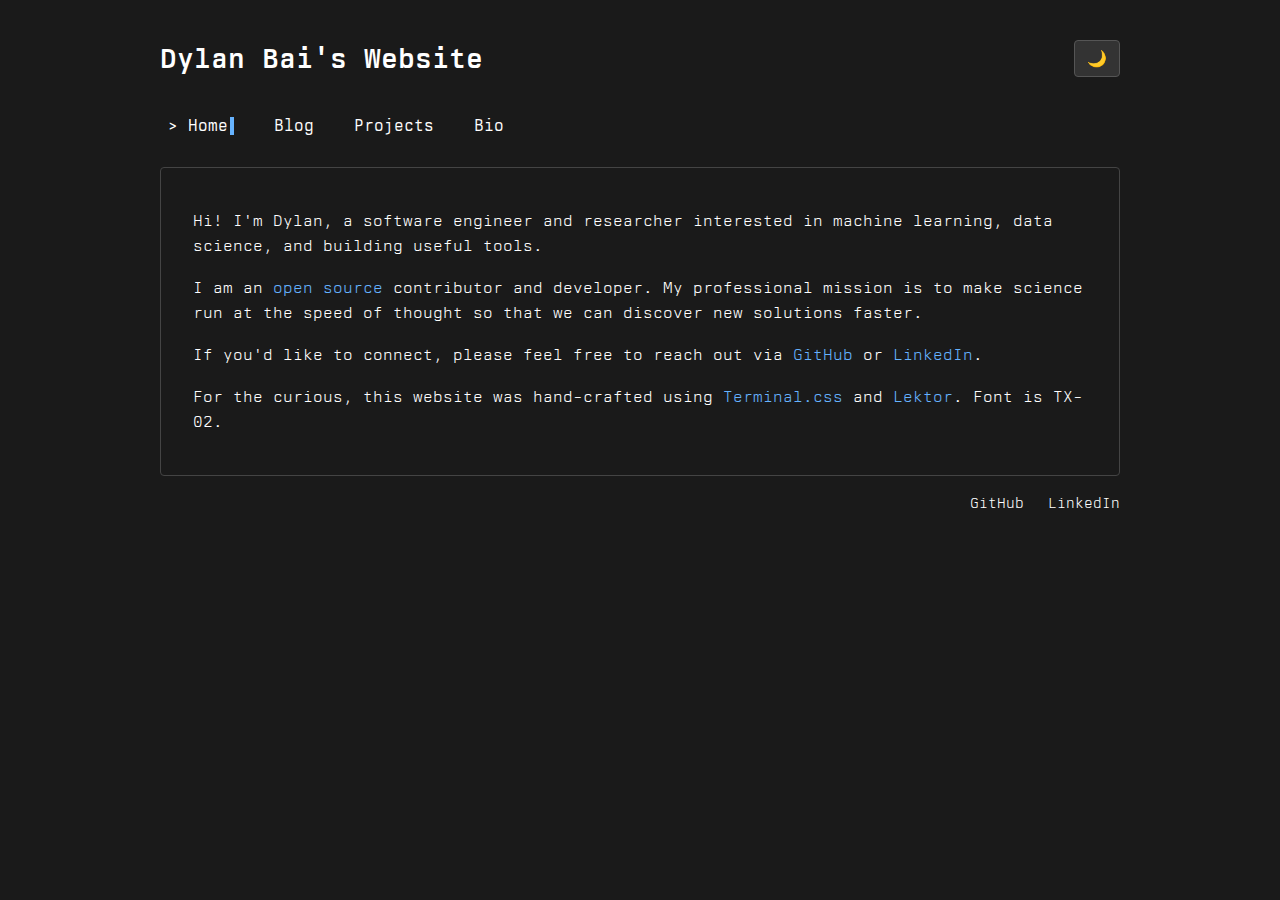
<file: index.html>
<!DOCTYPE html>
<html lang="en">
<head>
  <meta charset="UTF-8">
  <meta name="viewport" content="width=device-width, initial-scale=1.0">
  <title>Home — Dylan Bai</title>
  <link rel="stylesheet" href="css/style.css">
  <script>
    // Apply theme immediately to prevent flash
    (function() {
      const theme = localStorage.getItem('theme') || 'dark';
      document.documentElement.setAttribute('data-theme', theme);
    })();
  </script>
</head>
<body>
  <div class="site-header">
    <h1 class="site-title">Dylan Bai's Website</h1>
    <button class="theme-toggle" id="theme-toggle" aria-label="Toggle dark mode">
      <span class="sun-icon">☀️</span>
      <span class="moon-icon">🌙</span>
    </button>
  </div>

  <nav>
    <a href="./" class="nav-link" data-page="home"><span class="prompt">&gt;</span> Home<span class="cursor"></span></a>
    <a href="blog/" class="nav-link" data-page="blog"><span class="prompt">&gt;</span> Blog<span class="cursor"></span></a>
    <a href="projects/" class="nav-link" data-page="projects"><span class="prompt">&gt;</span> Projects<span class="cursor"></span></a>
    <a href="bio/" class="nav-link" data-page="bio"><span class="prompt">&gt;</span> Bio<span class="cursor"></span></a>
  </nav>

  <main class="terminal-box">
    
<article>
  
  <div class="content">
    <p>Hi! I'm Dylan, a software engineer and researcher interested in machine learning, data science, and building useful tools.</p>
<p>I am an <a href="https://github.com/dylanbyc">open source</a> contributor and developer. My professional mission is to make science run at the speed of thought so that we can discover new solutions faster.</p>
<p>If you'd like to connect, please feel free to reach out via <a href="https://github.com/dylanbyc">GitHub</a> or <a href="https://linkedin.com/in/dylanbyc">LinkedIn</a>.</p>
<p>For the curious, this website was hand-crafted using <a href="https://terminalcss.xyz/">Terminal.css</a> and <a href="https://www.getlektor.com/">Lektor</a>. Font is TX-02.</p>

  </div>
</article>

  </main>

  <footer>
    <a href="https://github.com/dylanbyc" target="_blank" rel="noopener">GitHub</a>
    <a href="https://linkedin.com/in/dylanbyc" target="_blank" rel="noopener">LinkedIn</a>
  </footer>

  <script>
    // Theme toggle
    const toggle = document.getElementById('theme-toggle');
    toggle.addEventListener('click', () => {
      const current = document.documentElement.getAttribute('data-theme');
      const next = current === 'dark' ? 'light' : 'dark';
      document.documentElement.setAttribute('data-theme', next);
      localStorage.setItem('theme', next);
    });

    // Set active nav link based on current path
    (function() {
      const path = window.location.pathname;
      const navLinks = document.querySelectorAll('.nav-link');
      navLinks.forEach(link => {
        const page = link.dataset.page;
        const isActive =
          (page === 'home' && (path === '/' || path === '/index.html' || path.endsWith('/db-site/'))) ||
          (page === 'blog' && path.includes('/blog')) ||
          (page === 'projects' && path.includes('/projects')) ||
          (page === 'bio' && path.includes('/bio'));
        if (isActive) {
          link.classList.add('active');
        }
      });
    })();
  </script>
</body>
</html>
</file>
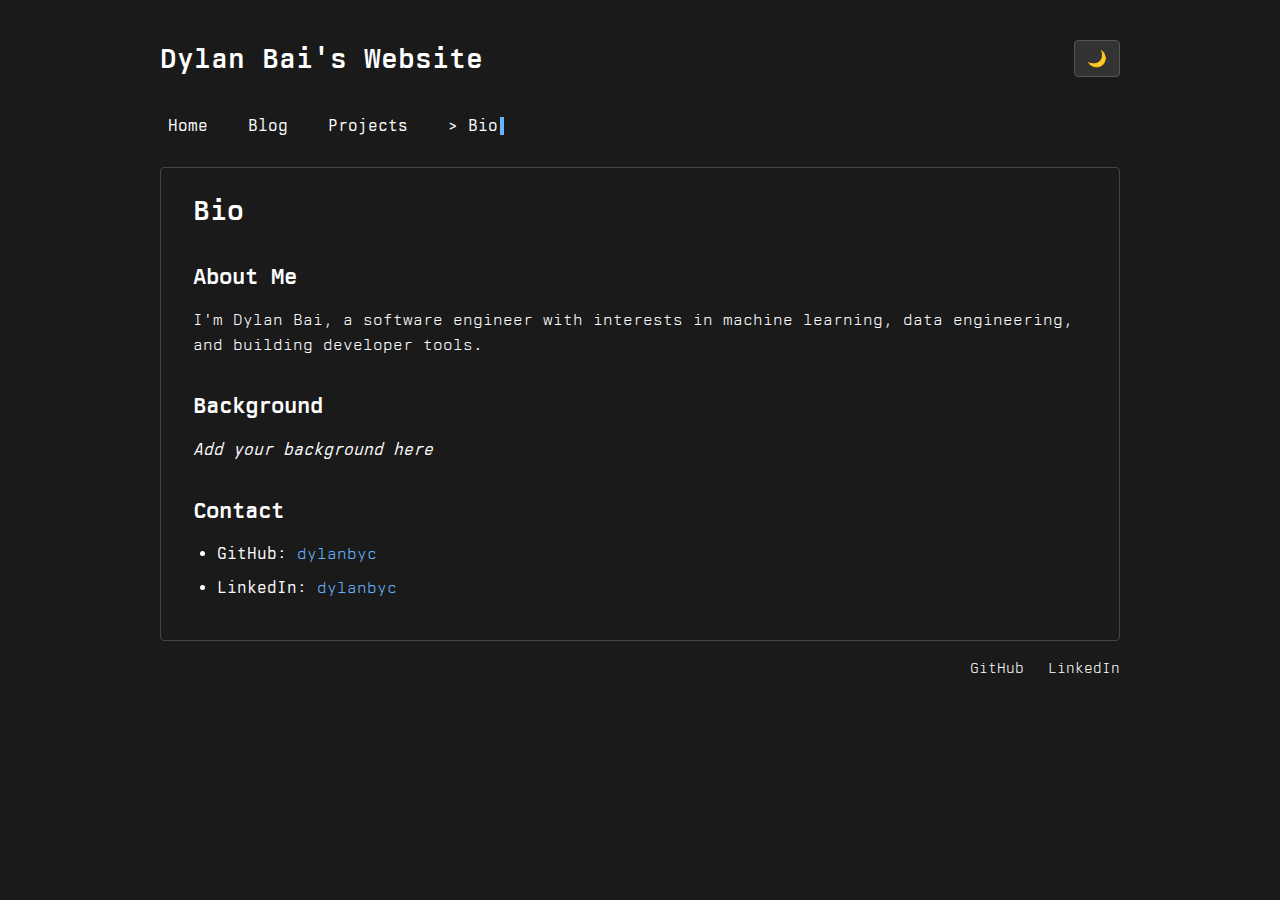
<file: bio/index.html>
<!DOCTYPE html>
<html lang="en">
<head>
  <meta charset="UTF-8">
  <meta name="viewport" content="width=device-width, initial-scale=1.0">
  <title>Bio — Dylan Bai</title>
  <link rel="stylesheet" href="../css/style.css">
  <script>
    // Apply theme immediately to prevent flash
    (function() {
      const theme = localStorage.getItem('theme') || 'dark';
      document.documentElement.setAttribute('data-theme', theme);
    })();
  </script>
</head>
<body>
  <div class="site-header">
    <h1 class="site-title">Dylan Bai's Website</h1>
    <button class="theme-toggle" id="theme-toggle" aria-label="Toggle dark mode">
      <span class="sun-icon">☀️</span>
      <span class="moon-icon">🌙</span>
    </button>
  </div>

  <nav>
    <a href="../" class="nav-link" data-page="home"><span class="prompt">&gt;</span> Home<span class="cursor"></span></a>
    <a href="../blog/" class="nav-link" data-page="blog"><span class="prompt">&gt;</span> Blog<span class="cursor"></span></a>
    <a href="../projects/" class="nav-link" data-page="projects"><span class="prompt">&gt;</span> Projects<span class="cursor"></span></a>
    <a href="./" class="nav-link" data-page="bio"><span class="prompt">&gt;</span> Bio<span class="cursor"></span></a>
  </nav>

  <main class="terminal-box">
    
<article>
  
  <h1>Bio</h1>
  
  <div class="content">
    <h2>About Me</h2>
<p>I'm Dylan Bai, a software engineer with interests in machine learning, data engineering, and building developer tools.</p>
<h2>Background</h2>
<p><em>Add your background here</em></p>
<h2>Contact</h2>
<ul>
<li><strong>GitHub</strong>: <a href="https://github.com/dylanbyc">dylanbyc</a></li>
<li><strong>LinkedIn</strong>: <a href="https://linkedin.com/in/dylanbyc">dylanbyc</a></li>
</ul>

  </div>
</article>

  </main>

  <footer>
    <a href="https://github.com/dylanbyc" target="_blank" rel="noopener">GitHub</a>
    <a href="https://linkedin.com/in/dylanbyc" target="_blank" rel="noopener">LinkedIn</a>
  </footer>

  <script>
    // Theme toggle
    const toggle = document.getElementById('theme-toggle');
    toggle.addEventListener('click', () => {
      const current = document.documentElement.getAttribute('data-theme');
      const next = current === 'dark' ? 'light' : 'dark';
      document.documentElement.setAttribute('data-theme', next);
      localStorage.setItem('theme', next);
    });

    // Set active nav link based on current path
    (function() {
      const path = window.location.pathname;
      const navLinks = document.querySelectorAll('.nav-link');
      navLinks.forEach(link => {
        const page = link.dataset.page;
        const isActive =
          (page === 'home' && (path === '/' || path === '/index.html' || path.endsWith('/db-site/'))) ||
          (page === 'blog' && path.includes('/blog')) ||
          (page === 'projects' && path.includes('/projects')) ||
          (page === 'bio' && path.includes('/bio'));
        if (isActive) {
          link.classList.add('active');
        }
      });
    })();
  </script>
</body>
</html>
</file>
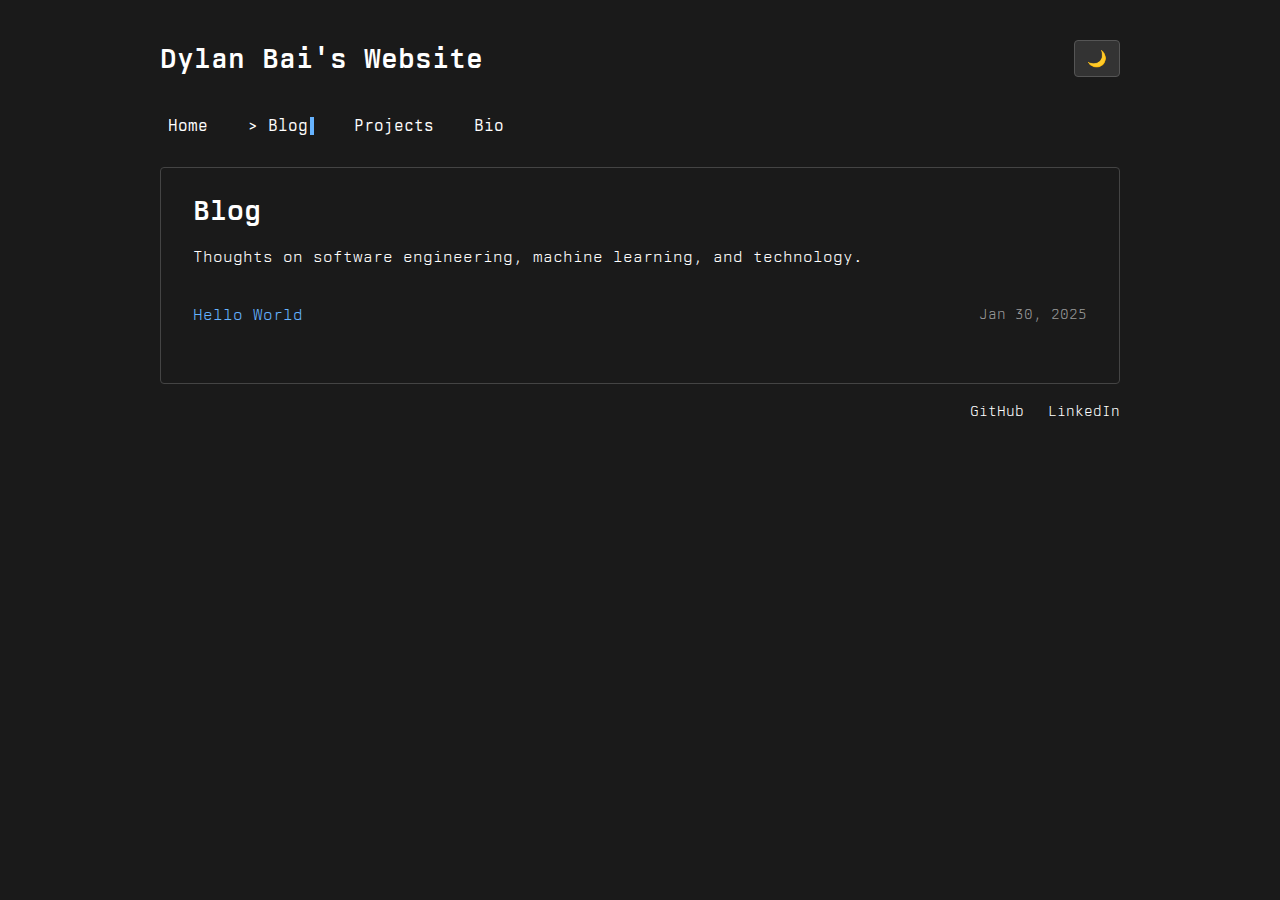
<file: blog/index.html>
<!DOCTYPE html>
<html lang="en">
<head>
  <meta charset="UTF-8">
  <meta name="viewport" content="width=device-width, initial-scale=1.0">
  <title>Blog — Dylan Bai</title>
  <link rel="stylesheet" href="../css/style.css">
  <script>
    // Apply theme immediately to prevent flash
    (function() {
      const theme = localStorage.getItem('theme') || 'dark';
      document.documentElement.setAttribute('data-theme', theme);
    })();
  </script>
</head>
<body>
  <div class="site-header">
    <h1 class="site-title">Dylan Bai's Website</h1>
    <button class="theme-toggle" id="theme-toggle" aria-label="Toggle dark mode">
      <span class="sun-icon">☀️</span>
      <span class="moon-icon">🌙</span>
    </button>
  </div>

  <nav>
    <a href="../" class="nav-link" data-page="home"><span class="prompt">&gt;</span> Home<span class="cursor"></span></a>
    <a href="./" class="nav-link" data-page="blog"><span class="prompt">&gt;</span> Blog<span class="cursor"></span></a>
    <a href="../projects/" class="nav-link" data-page="projects"><span class="prompt">&gt;</span> Projects<span class="cursor"></span></a>
    <a href="../bio/" class="nav-link" data-page="bio"><span class="prompt">&gt;</span> Bio<span class="cursor"></span></a>
  </nav>

  <main class="terminal-box">
    
<article>
  <h1>Blog</h1>

  
  <div class="content">
    <p>Thoughts on software engineering, machine learning, and technology.</p>

  </div>
  

  <ul class="post-list">
    
    <li class="post-item">
      <a href="hello-world/">
        <span class="post-title">Hello World</span>
        <time datetime="2025-01-30">Jan 30, 2025</time>
      </a>
    </li>
    
  </ul>
</article>

  </main>

  <footer>
    <a href="https://github.com/dylanbyc" target="_blank" rel="noopener">GitHub</a>
    <a href="https://linkedin.com/in/dylanbyc" target="_blank" rel="noopener">LinkedIn</a>
  </footer>

  <script>
    // Theme toggle
    const toggle = document.getElementById('theme-toggle');
    toggle.addEventListener('click', () => {
      const current = document.documentElement.getAttribute('data-theme');
      const next = current === 'dark' ? 'light' : 'dark';
      document.documentElement.setAttribute('data-theme', next);
      localStorage.setItem('theme', next);
    });

    // Set active nav link based on current path
    (function() {
      const path = window.location.pathname;
      const navLinks = document.querySelectorAll('.nav-link');
      navLinks.forEach(link => {
        const page = link.dataset.page;
        const isActive =
          (page === 'home' && (path === '/' || path === '/index.html' || path.endsWith('/db-site/'))) ||
          (page === 'blog' && path.includes('/blog')) ||
          (page === 'projects' && path.includes('/projects')) ||
          (page === 'bio' && path.includes('/bio'));
        if (isActive) {
          link.classList.add('active');
        }
      });
    })();
  </script>
</body>
</html>
</file>
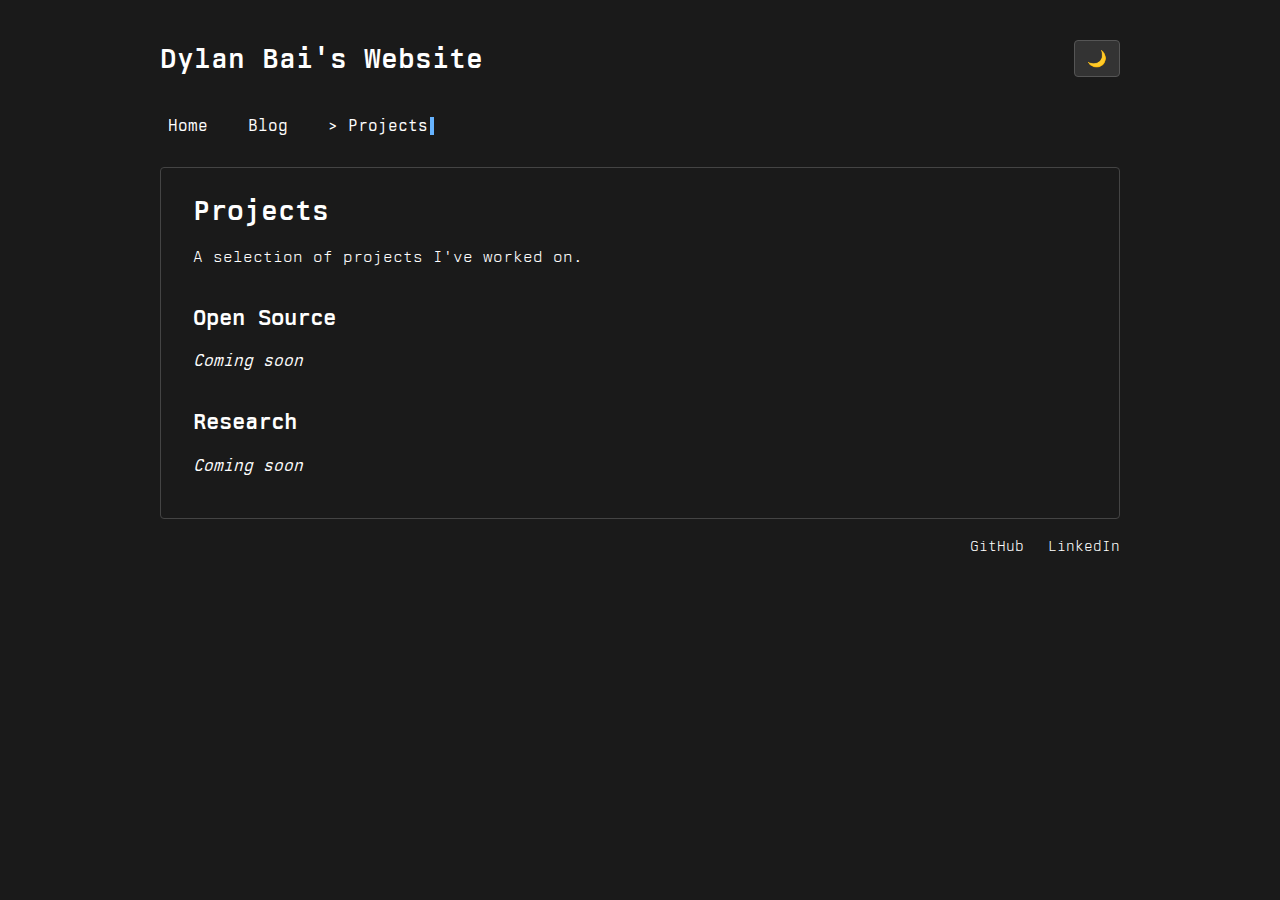
<file: projects/index.html>
<!DOCTYPE html>
<html lang="en">
<head>
  <meta charset="UTF-8">
  <meta name="viewport" content="width=device-width, initial-scale=1.0">
  <title>Projects — Dylan Bai</title>
  <link rel="stylesheet" href="../css/style.css">
  <script>
    // Apply theme immediately to prevent flash
    (function() {
      const theme = localStorage.getItem('theme') || 'dark';
      document.documentElement.setAttribute('data-theme', theme);
    })();
  </script>
</head>
<body>
  <div class="site-header">
    <h1 class="site-title">Dylan Bai's Website</h1>
    <button class="theme-toggle" id="theme-toggle" aria-label="Toggle dark mode">
      <span class="sun-icon">☀️</span>
      <span class="moon-icon">🌙</span>
    </button>
  </div>

  <nav>
    <a href="../" class="nav-link" data-page="home"><span class="prompt">&gt;</span> Home<span class="cursor"></span></a>
    <a href="../blog/" class="nav-link" data-page="blog"><span class="prompt">&gt;</span> Blog<span class="cursor"></span></a>
    <a href="./" class="nav-link" data-page="projects"><span class="prompt">&gt;</span> Projects<span class="cursor"></span></a>
  </nav>

  <main class="terminal-box">
    
<article>
  
  <h1>Projects</h1>
  
  <div class="content">
    <p>A selection of projects I've worked on.</p>
<h2>Open Source</h2>
<p><em>Coming soon</em></p>
<h2>Research</h2>
<p><em>Coming soon</em></p>

  </div>
</article>

  </main>

  <footer>
    <a href="https://github.com/dylanbyc" target="_blank" rel="noopener">GitHub</a>
    <a href="https://linkedin.com/in/dylanbyc" target="_blank" rel="noopener">LinkedIn</a>
  </footer>

  <script>
    // Theme toggle
    const toggle = document.getElementById('theme-toggle');
    toggle.addEventListener('click', () => {
      const current = document.documentElement.getAttribute('data-theme');
      const next = current === 'dark' ? 'light' : 'dark';
      document.documentElement.setAttribute('data-theme', next);
      localStorage.setItem('theme', next);
    });

    // Set active nav link based on current path
    (function() {
      const path = window.location.pathname;
      const navLinks = document.querySelectorAll('.nav-link');
      navLinks.forEach(link => {
        const page = link.dataset.page;
        const isActive =
          (page === 'home' && (path === '/' || path === '/index.html' || path.endsWith('/db-site/'))) ||
          (page === 'blog' && path.includes('/blog')) ||
          (page === 'projects' && path.includes('/projects'));
        if (isActive) {
          link.classList.add('active');
        }
      });
    })();
  </script>
</body>
</html>
</file>
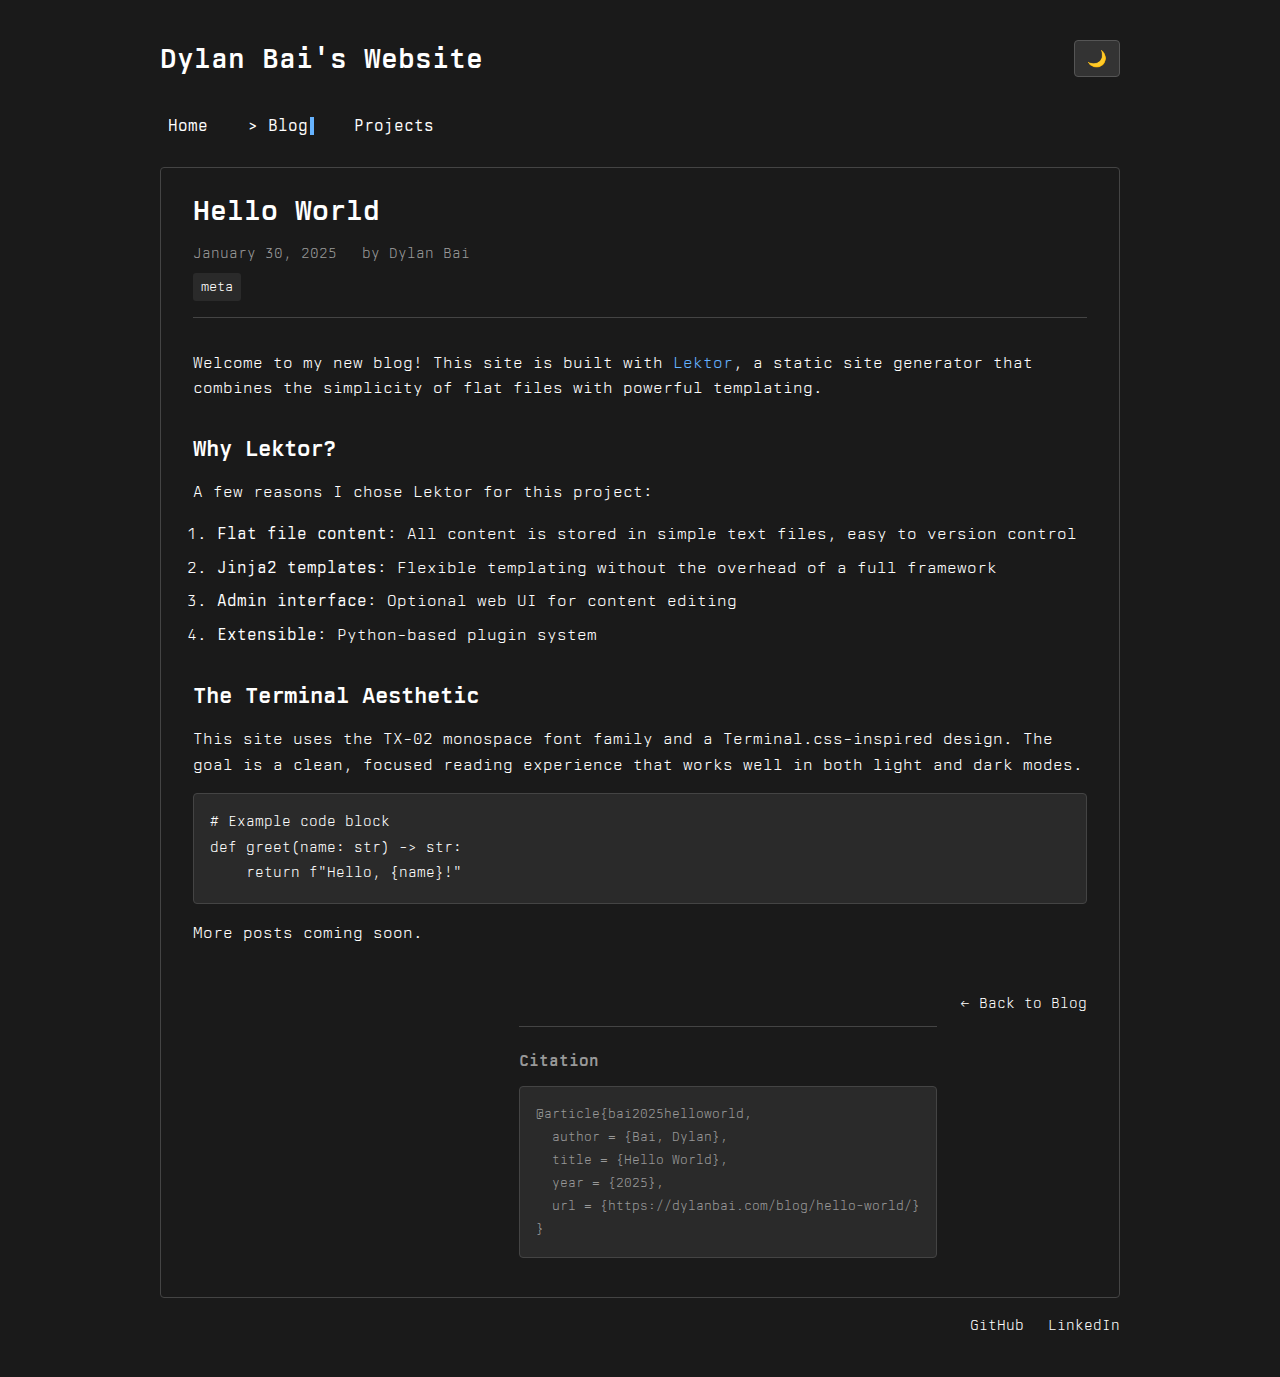
<file: blog/hello-world/index.html>
<!DOCTYPE html>
<html lang="en">
<head>
  <meta charset="UTF-8">
  <meta name="viewport" content="width=device-width, initial-scale=1.0">
  <title>Hello World — Dylan Bai</title>
  <link rel="stylesheet" href="../../css/style.css">
  <script>
    // Apply theme immediately to prevent flash
    (function() {
      const theme = localStorage.getItem('theme') || 'dark';
      document.documentElement.setAttribute('data-theme', theme);
    })();
  </script>
</head>
<body>
  <div class="site-header">
    <h1 class="site-title">Dylan Bai's Website</h1>
    <button class="theme-toggle" id="theme-toggle" aria-label="Toggle dark mode">
      <span class="sun-icon">☀️</span>
      <span class="moon-icon">🌙</span>
    </button>
  </div>

  <nav>
    <a href="../../" class="nav-link" data-page="home"><span class="prompt">&gt;</span> Home<span class="cursor"></span></a>
    <a href="../" class="nav-link" data-page="blog"><span class="prompt">&gt;</span> Blog<span class="cursor"></span></a>
    <a href="../../projects/" class="nav-link" data-page="projects"><span class="prompt">&gt;</span> Projects<span class="cursor"></span></a>
  </nav>

  <main class="terminal-box">
    
<article class="blog-post">
  <header class="post-header">
    <h1>Hello World</h1>
    <div class="post-meta">
      <time datetime="2025-01-30">January 30, 2025</time>
      
      <span class="author">by Dylan Bai</span>
      
    </div>
    
    <div class="categories">
      
      <span class="category">meta</span>
      
    </div>
    
  </header>

  <div class="content">
    <p>Welcome to my new blog! This site is built with <a href="https://www.getlektor.com/">Lektor</a>, a static site generator that combines the simplicity of flat files with powerful templating.</p>
<h2>Why Lektor?</h2>
<p>A few reasons I chose Lektor for this project:</p>
<ol>
<li><strong>Flat file content</strong>: All content is stored in simple text files, easy to version control</li>
<li><strong>Jinja2 templates</strong>: Flexible templating without the overhead of a full framework</li>
<li><strong>Admin interface</strong>: Optional web UI for content editing</li>
<li><strong>Extensible</strong>: Python-based plugin system</li>
</ol>
<h2>The Terminal Aesthetic</h2>
<p>This site uses the TX-02 monospace font family and a Terminal.css-inspired design. The goal is a clean, focused reading experience that works well in both light and dark modes.</p>
<pre><code class="lang-python"># Example code block
def greet(name: str) -&gt; str:
    return f&quot;Hello, {name}!&quot;
</code></pre>
<p>More posts coming soon.</p>

  </div>

  <footer class="post-footer">
    <div class="citation">
      <h3>Citation</h3>
      <pre><code>@article{bai2025helloworld,
  author = {Bai, Dylan},
  title = {Hello World},
  year = {2025},
  url = {https://dylanbai.com/blog/hello-world/}
}</code></pre>
    </div>
    <p><a href="../">&larr; Back to Blog</a></p>
  </footer>
</article>

  </main>

  <footer>
    <a href="https://github.com/dylanbyc" target="_blank" rel="noopener">GitHub</a>
    <a href="https://linkedin.com/in/dylanbyc" target="_blank" rel="noopener">LinkedIn</a>
  </footer>

  <script>
    // Theme toggle
    const toggle = document.getElementById('theme-toggle');
    toggle.addEventListener('click', () => {
      const current = document.documentElement.getAttribute('data-theme');
      const next = current === 'dark' ? 'light' : 'dark';
      document.documentElement.setAttribute('data-theme', next);
      localStorage.setItem('theme', next);
    });

    // Set active nav link based on current path
    (function() {
      const path = window.location.pathname;
      const navLinks = document.querySelectorAll('.nav-link');
      navLinks.forEach(link => {
        const page = link.dataset.page;
        const isActive =
          (page === 'home' && (path === '/' || path === '/index.html' || path.endsWith('/db-site/'))) ||
          (page === 'blog' && path.includes('/blog')) ||
          (page === 'projects' && path.includes('/projects'));
        if (isActive) {
          link.classList.add('active');
        }
      });
    })();
  </script>
</body>
</html>
</file>
<file: css/style.css>
/* TX-02 Font Family */
@font-face {
  font-family: 'TX-02';
  src: url('/fonts/TX-02-Regular.ttf') format('truetype');
  font-weight: 400;
  font-style: normal;
  font-display: swap;
}

@font-face {
  font-family: 'TX-02';
  src: url('/fonts/TX-02-Oblique.ttf') format('truetype');
  font-weight: 400;
  font-style: italic;
  font-display: swap;
}

@font-face {
  font-family: 'TX-02';
  src: url('/fonts/TX-02-Bold.ttf') format('truetype');
  font-weight: 700;
  font-style: normal;
  font-display: swap;
}

@font-face {
  font-family: 'TX-02';
  src: url('/fonts/TX-02-BoldOblique.ttf') format('truetype');
  font-weight: 700;
  font-style: italic;
  font-display: swap;
}

@font-face {
  font-family: 'TX-02';
  src: url('/fonts/TX-02-Light.ttf') format('truetype');
  font-weight: 300;
  font-style: normal;
  font-display: swap;
}

@font-face {
  font-family: 'TX-02';
  src: url('/fonts/TX-02-SemiBold.ttf') format('truetype');
  font-weight: 600;
  font-style: normal;
  font-display: swap;
}

/* CSS Custom Properties for Theming */
:root {
  --bg: #ffffff;
  --text: #1a1a1a;
  --text-muted: #666666;
  --link: #0066cc;
  --link-hover: #004499;
  --border: #cccccc;
  --code-bg: #f5f5f5;
  --nav-hover: #e0e0e0;
  --button-bg: #f0f0f0;
  --button-border: #cccccc;
}

[data-theme="dark"] {
  --bg: #1a1a1a;
  --text: #ffffff;
  --text-muted: #999999;
  --link: #66b3ff;
  --link-hover: #99ccff;
  --border: #444444;
  --code-bg: #2a2a2a;
  --nav-hover: #333333;
  --button-bg: #333333;
  --button-border: #555555;
}

/* Blinking Cursor Animation */
@keyframes blink {
  0%, 50% { opacity: 1; }
  51%, 100% { opacity: 0; }
}

/* Base Styles */
*, *::before, *::after {
  box-sizing: border-box;
}

html {
  font-size: 16px;
  scroll-behavior: smooth;
}

body {
  font-family: 'TX-02', 'Menlo', 'Monaco', 'Courier New', monospace;
  font-weight: 300;
  line-height: 1.6;
  color: var(--text);
  background-color: var(--bg);
  padding: 40px 20px;
  max-width: 1000px;
  margin: 0 auto;
  transition: background-color 0.2s ease, color 0.2s ease;
}

/* Site Header */
.site-header {
  display: flex;
  justify-content: space-between;
  align-items: center;
  margin-bottom: 2rem;
}

.site-title {
  font-size: 1.75rem;
  font-weight: 700;
  margin: 0;
  color: var(--text);
}

/* Theme Toggle */
.theme-toggle {
  background: var(--button-bg);
  border: 1px solid var(--button-border);
  padding: 8px 12px;
  border-radius: 4px;
  cursor: pointer;
  font-family: inherit;
  font-size: 1rem;
  color: var(--text);
  transition: background-color 0.2s ease, border-color 0.2s ease;
}

.theme-toggle:hover {
  background: var(--nav-hover);
}

/* Show/hide sun/moon based on theme */
.sun-icon { display: inline; }
.moon-icon { display: none; }

[data-theme="dark"] .sun-icon { display: none; }
[data-theme="dark"] .moon-icon { display: inline; }

/* Navigation */
nav {
  display: flex;
  flex-wrap: wrap;
  align-items: center;
  gap: 1.5rem;
  margin-bottom: 1.5rem;
}

.nav-link {
  color: var(--text);
  text-decoration: none;
  padding: 4px 8px;
  border-radius: 3px;
  transition: background-color 0.2s ease;
  font-weight: 400;
}

.nav-link:hover {
  background-color: var(--nav-hover);
  color: var(--text);
  text-decoration: none;
}

/* Prompt and Cursor for active nav */
.prompt {
  display: none;
  color: var(--text);
}

.cursor {
  display: none;
  width: 4px;
  height: 1.1em;
  background-color: var(--link);
  margin-left: 2px;
  vertical-align: text-bottom;
}

.nav-link.active .prompt {
  display: inline;
}

.nav-link.active .cursor {
  display: inline-block;
  animation: blink 1s step-end infinite;
}

/* Terminal Box - wraps tightly around content */
.terminal-box {
  border: 1px solid var(--border);
  border-radius: 4px;
  padding: 1.5rem 2rem;
}

/* Typography */
h1, h2, h3, h4, h5, h6 {
  font-weight: 700;
  line-height: 1.3;
  margin: 1.5em 0 0.5em;
}

h1 { font-size: 1.75rem; }
h2 { font-size: 1.4rem; }
h3 { font-size: 1.2rem; }
h4 { font-size: 1.1rem; }

p {
  margin: 1em 0;
}

a {
  color: var(--link);
  text-decoration: none;
  transition: color 0.2s ease;
}

a:hover {
  color: var(--link-hover);
  text-decoration: underline;
}

/* Main Content */
main {
  flex: 1;
}

article h1:first-child {
  margin-top: 0;
}

.content {
  margin-top: 1rem;
}

/* Code Blocks */
code {
  font-family: 'TX-02', 'Menlo', 'Monaco', 'Courier New', monospace;
  background: var(--code-bg);
  padding: 0.2em 0.4em;
  border-radius: 3px;
  font-size: 0.9em;
}

pre {
  background: var(--code-bg);
  padding: 1rem;
  border-radius: 4px;
  overflow-x: auto;
  border: 1px solid var(--border);
}

pre code {
  background: none;
  padding: 0;
}

/* Blog Post Styles */
.post-header {
  margin-bottom: 2rem;
  padding-bottom: 1rem;
  border-bottom: 1px solid var(--border);
}

.post-meta {
  color: var(--text-muted);
  font-size: 0.9rem;
  margin-top: 0.5rem;
}

.post-meta time {
  margin-right: 1rem;
}

.categories {
  margin-top: 0.5rem;
}

.category {
  display: inline-block;
  background: var(--code-bg);
  padding: 0.2em 0.6em;
  border-radius: 3px;
  font-size: 0.85rem;
  margin-right: 0.5rem;
}

/* Blog List */
.post-list {
  list-style: none;
  padding: 0;
}

.post-item {
  padding: 1rem 0;
  border-bottom: 1px solid var(--border);
}

.post-item:last-child {
  border-bottom: none;
}

.post-item a {
  display: flex;
  justify-content: space-between;
  align-items: center;
  gap: 1rem;
}

.post-item a:hover {
  text-decoration: none;
}

.post-item a:hover .post-title {
  text-decoration: underline;
}

.post-item time {
  color: var(--text-muted);
  font-size: 0.9rem;
  white-space: nowrap;
}

/* Citation Block */
.citation {
  margin-top: 3rem;
  padding-top: 1.5rem;
  border-top: 1px solid var(--border);
}

.citation h3 {
  margin-top: 0;
  font-size: 1rem;
}

/* Post Footer */
.post-footer {
  margin-top: 2rem;
}

/* Footer - compact, flows directly under content box */
footer {
  display: flex;
  justify-content: flex-end;
  gap: 1.5rem;
  margin-top: 1rem;
  padding: 0;
  color: var(--text-muted);
  font-size: 0.9rem;
}

footer a {
  color: var(--text);
}

footer a:hover {
  color: var(--link);
}

/* Blockquotes - Terminal style with > prefix */
blockquote {
  border-left: none;
  margin: 1.5em 0;
  padding: 0;
  color: var(--text);
}

blockquote p::before {
  content: "> ";
  color: var(--text-muted);
}

/* Lists */
ul, ol {
  padding-left: 1.5em;
}

li {
  margin: 0.5em 0;
}

/* Tables */
table {
  width: 100%;
  border-collapse: collapse;
  margin: 1.5em 0;
}

th, td {
  text-align: left;
  padding: 0.5em;
  border-bottom: 1px solid var(--border);
}

th {
  font-weight: 700;
}

/* Responsive */
@media (max-width: 600px) {
  body {
    padding: 20px 15px;
  }

  .site-header {
    flex-direction: column;
    gap: 1rem;
    align-items: flex-start;
  }

  .site-title {
    font-size: 1.4rem;
  }

  nav {
    gap: 1rem;
  }

  .terminal-box {
    padding: 1rem;
  }

  h1 { font-size: 1.4rem; }
  h2 { font-size: 1.2rem; }

  .post-item a {
    flex-direction: column;
    align-items: flex-start;
    gap: 0.25rem;
  }
}
</file>
